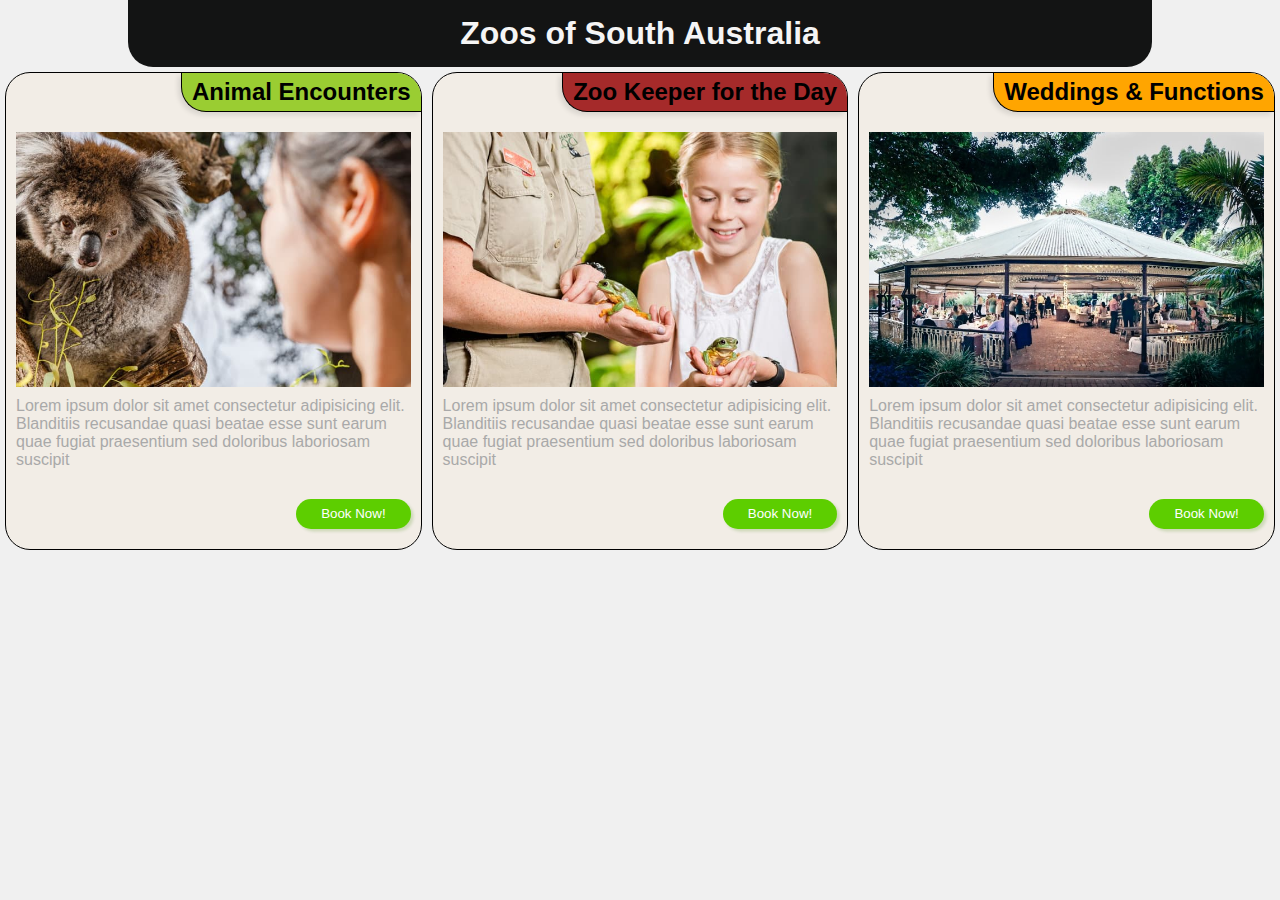
<file: mod2_solution/index.html>
<!DOCTYPE html>
<html lang="en">
<head>
    <meta charset="UTF-8">
    <meta name="viewport" content="width=device-width, initial-scale=1.0">
    <meta http-equiv="X-UA-Compatible" content="ie=edge">
    <title>Zoos SA</title>
    <link rel="stylesheet" href="css/style.css">
</head>
<body>
    <div class="container">
        <h1>Zoos of South Australia</h1>
        <div class="row">
            <div class="col-md-6 col-lg-4 section">
                <h2 class="section-hd" id="section1">Animal Encounters</h2>
                <img src="img/card1.jpg" class="section-img">
                <p class="section-p">Lorem ipsum dolor sit amet consectetur adipisicing elit. Blanditiis recusandae quasi beatae esse sunt earum quae fugiat praesentium sed doloribus laboriosam suscipit</p>
                <a href="#"><button class="section-btn">Book Now!</button></a>
            </div>
            <div class="col-md-6 col-lg-4 section">
                <h2 class="section-hd" id="section2">Zoo Keeper for the Day</h2>
                <img src="img/card2.jpg" class="section-img">
                <p class="section-p">Lorem ipsum dolor sit amet consectetur adipisicing elit. Blanditiis recusandae quasi beatae esse sunt earum quae fugiat praesentium sed doloribus laboriosam suscipit</p>
                <a href="#"><button class="section-btn">Book Now!</button></a>
            </div>
            <div class="col-md-12 col-lg-4 section">
                <h2 class="section-hd" id="section3">Weddings & Functions</h2>
                <img src="img/card3.jpg" class="section-img">
                <p class="section-p">Lorem ipsum dolor sit amet consectetur adipisicing elit. Blanditiis recusandae quasi beatae esse sunt earum quae fugiat praesentium sed doloribus laboriosam suscipit</p>
                <a href="#"><button class="section-btn">Book Now!</button></a>
            </div>
        </div>
    </div>
    <div class="footer"></div>
</body>
</html>
</file>
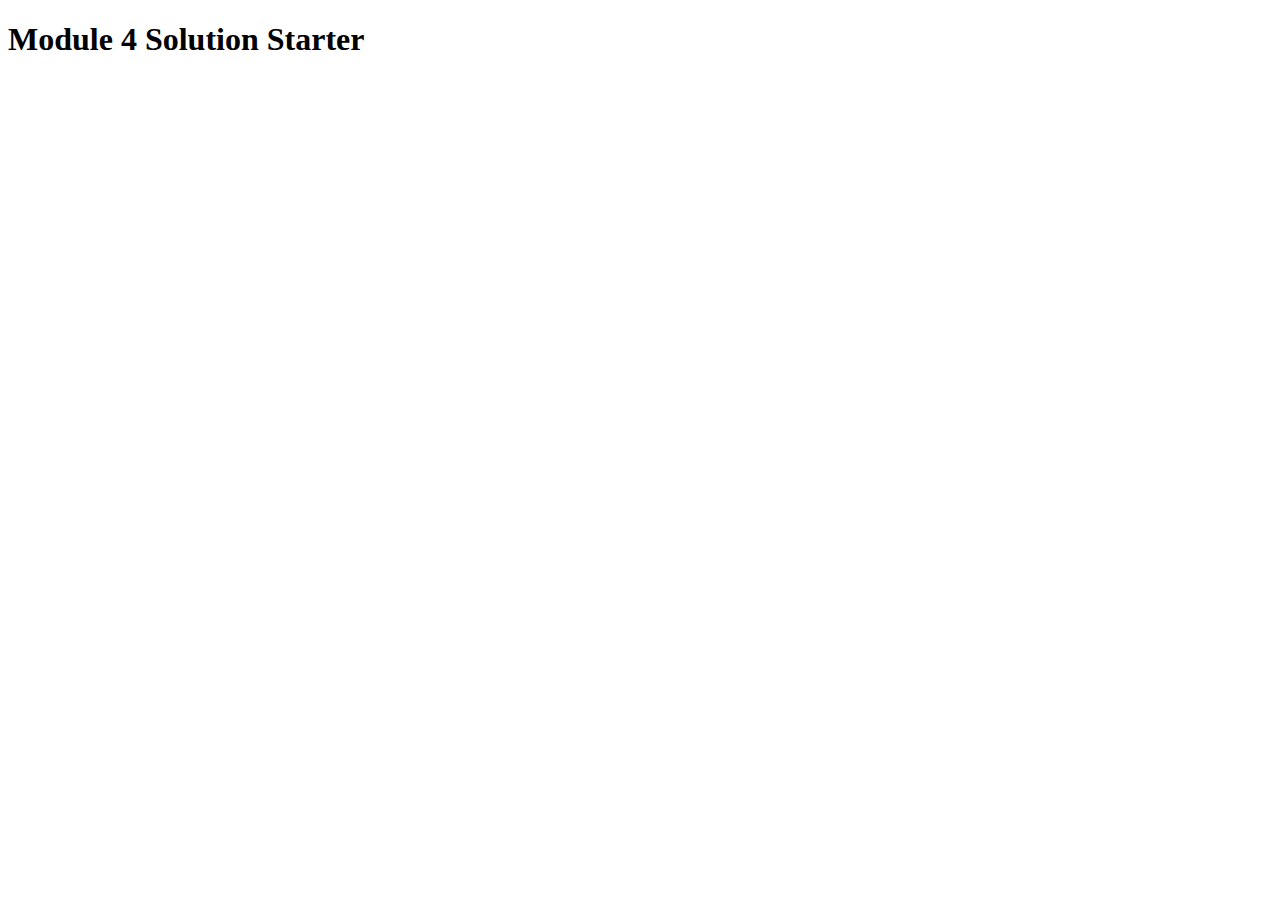
<file: module4_solution/index.html>
<!DOCTYPE html>
<html>
<head>
  <meta charset="utf-8">
  <title>Module 4 Solution Starter</title>
  <script>
    var names = []; // DO NOT REMOVE
  </script>
  <script src="SpeakHello.js"></script>
  <script src="SpeakGoodBye.js"></script>
  <script src="script.js"></script>
</head>
<body>
  <h1>Module 4 Solution Starter</h1>
</body>
</html>
</file>
<file: mod2_solution/css/style.css>
*{
    box-sizing: border-box;
    margin: 0;
    padding: 0;
    font-family: sans-serif;
}

body {
    background-color: rgb(240,240,240);
}

h1{
    margin: 0 auto;
    text-align: center;
    padding: 15px;
    background-color: rgb(19, 20, 20);
    color: whitesmoke;
    width: 80%;
    border-bottom-left-radius: 25px;
    border-bottom-right-radius: 25px;
}

.container{
    position: relative;
}

.row{
    width: 100%;
}

.section {
    display: inline-block;
    border: 1px solid black;
    border-radius: 25px;
    overflow: hidden;
    min-height: 150px;
    background-color: #f2ede6;
    margin: 5px;
}

.section-hd{
    float: right;
    top: 0;
    padding: 5px 10px;
    margin-bottom: 20px;
    border-left: 1px solid black;
    border-bottom: 1px solid black;
    border-radius: 0% 0% 0% 25px;
    box-shadow: -3px 3px 5px rgba(0,0,0,0.1);
}

.section-img{
    clear: both;
    display: block;
    width: calc(100% - 20px);
    margin: 0 auto;
}

.section-p {
    clear: both;
    padding: 10px;
    color: darkgrey;
}

.section-btn{
    float: right;
    margin: 20px 10px;
    padding: 7.5px 25px;
    background-color: rgb(93, 206, 0);
    box-shadow: 2.5px 2.5px 3px rgba(60, 133, 0, 0.2);
    color: #fff;
    border-style: none;
    border-radius: 20px;
    cursor: pointer;
}

#section1 {
    background-color: yellowgreen;
}

#section2 {
    background-color: brown;
}

#section3 {
    background-color: orange;
}

@media (min-width: 768px) and (max-width: 991px){

    .col-md-6, .col-md-12 {
        float: left;
    }

    .col-md-6{
        width: calc(50% - 10px);
        margin: 5px;
    }

    .col-md-12{
        width: calc(100% - 10px);
        margin: 5px;
    }

}

@media (min-width: 992px){

    .col-lg-4{
        float: left;
        width: calc(33.33% - 10px);
        margin: 5px;
    }

}
</file>
